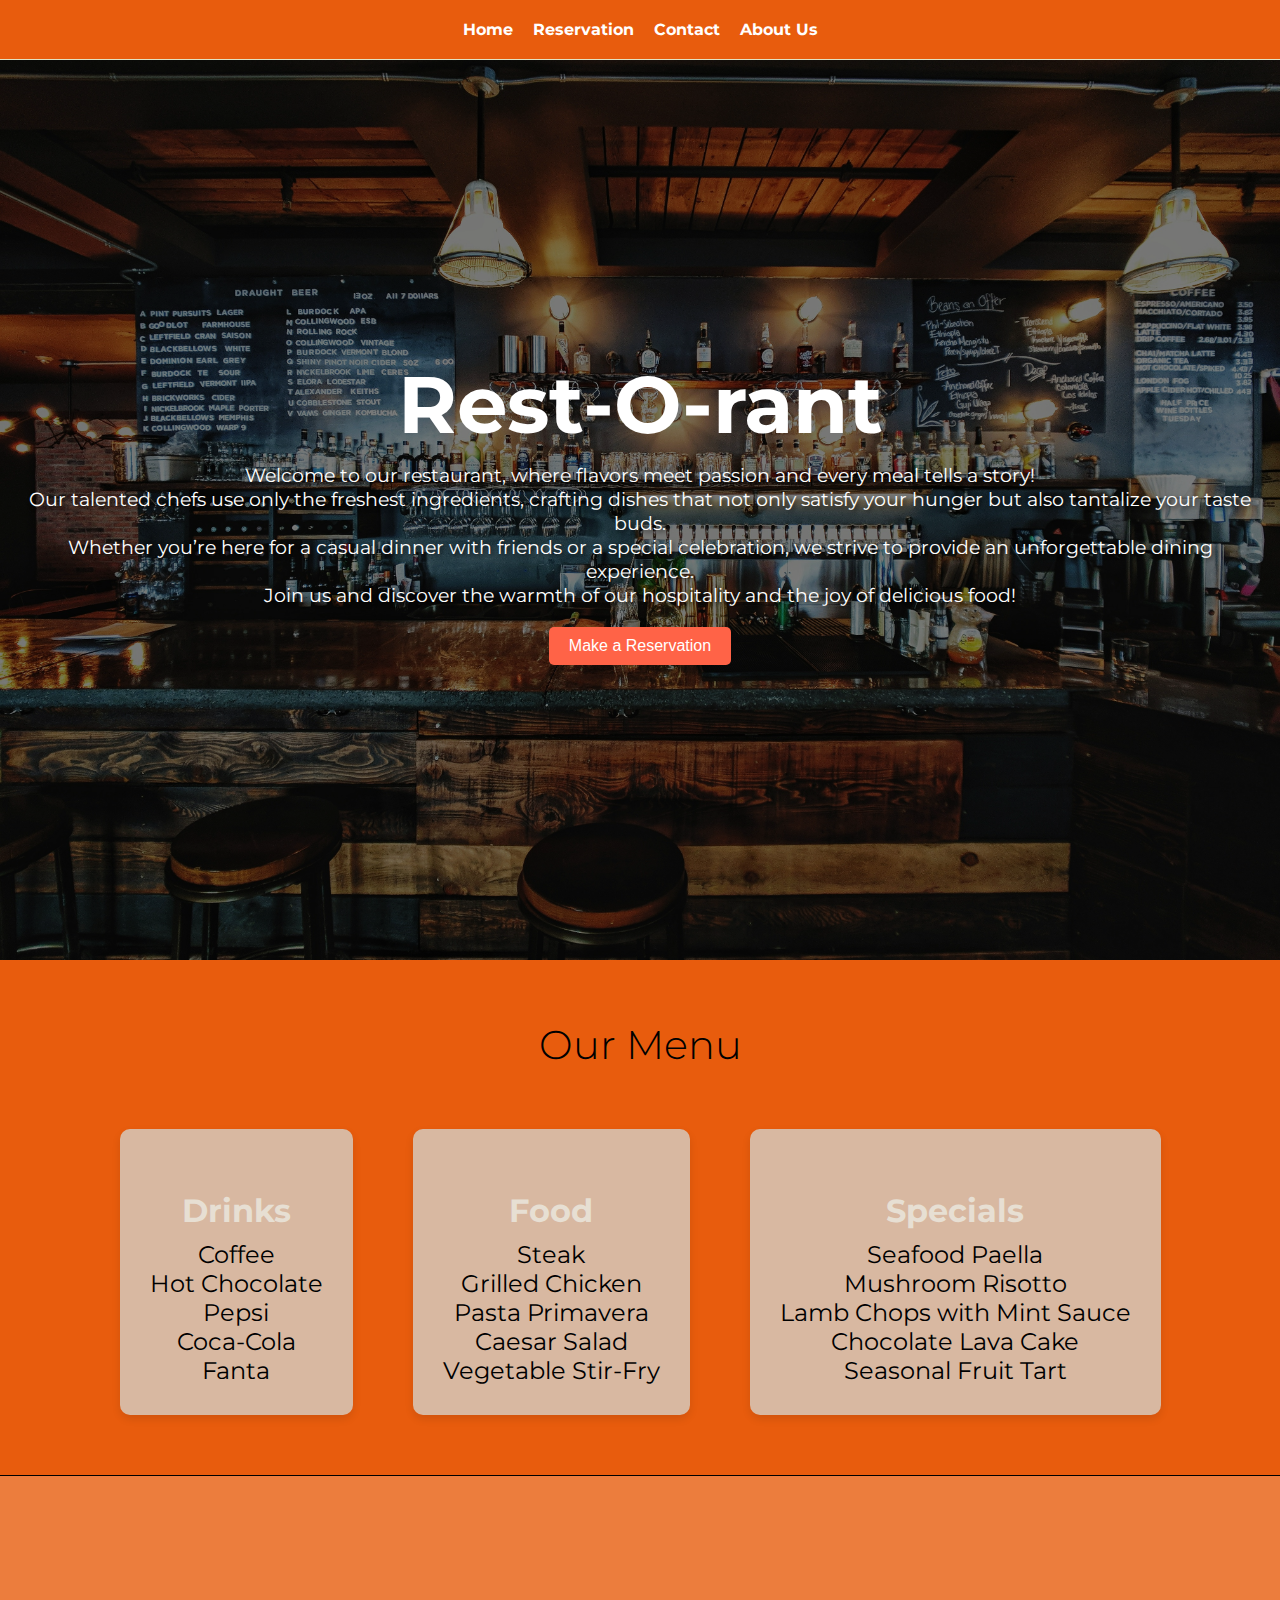
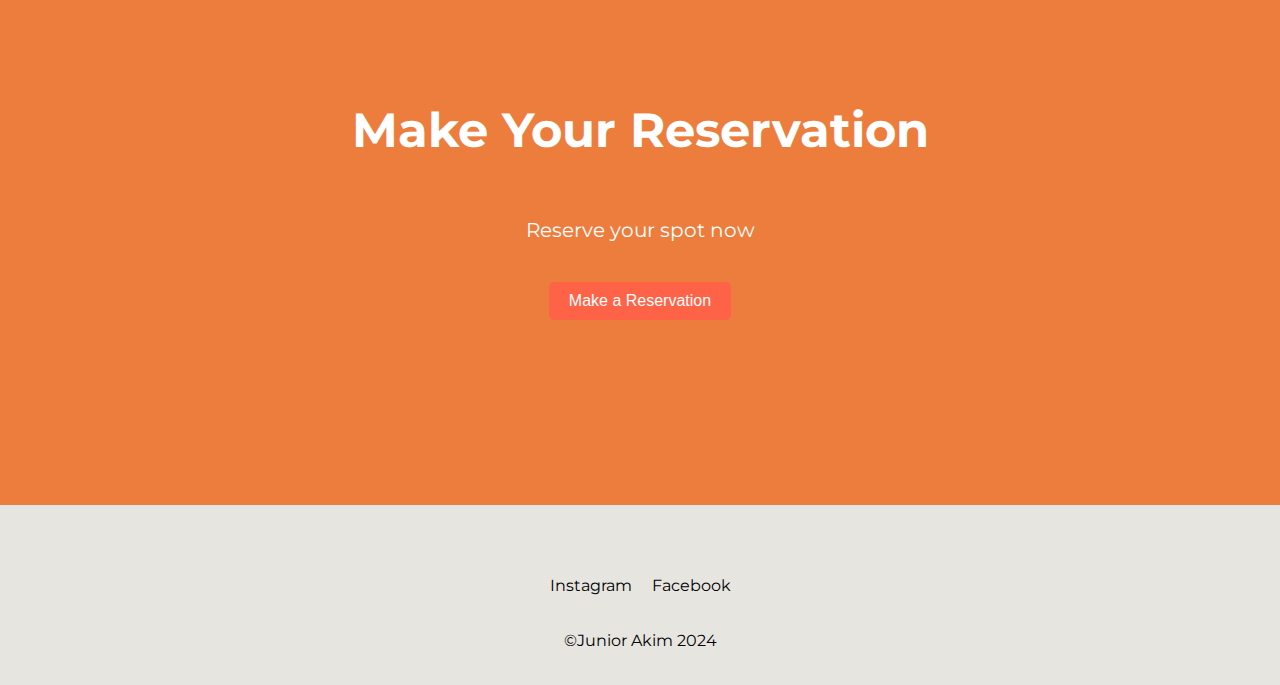
<file: index.html>
<!DOCTYPE html>
<html lang="en">
<head>
    <meta charset="UTF-8">
    <meta name="viewport" content="width=device-width, initial-scale=1.0">
    <link rel="stylesheet" href="style.css">
    <link href="https://fonts.googleapis.com/css2?family=Lora:wght@400;700&family=Montserrat:wght@400;700&display=swap" rel="stylesheet">
    <link rel="icon" href="./Images/cutlery.png" type="image/x-icon">
    <title>Rest-O-rant</title>
</head>
<body>
    <nav class="navbar">
        <div class="navbar-toggle" aria-label="Toggle navigation">
            <div class="bar"></div>
            <div class="bar"></div>
            <div class="bar"></div>
        </div>
        <ul>
            <li><a href="#">Home</a></li>
            <li><a href="./reservations.html">Reservation</a></li>    
            <li><a href="./contacts.html">Contact</a></li>
            <li><a href="./about.html">About Us</a></li>
        </ul>
    </nav>
    <main>
        <div class="title-page">
            <h1>Rest-O-rant</h1>
            <p>
                Welcome to our restaurant, where flavors meet passion and every meal tells a story!<br>
                Our talented chefs use only the freshest ingredients, crafting dishes that not only satisfy your hunger but also tantalize your taste buds.<br>
                Whether you’re here for a casual dinner with friends or a special celebration, we strive to provide an unforgettable dining experience.<br>
                Join us and discover the warmth of our hospitality and the joy of delicious food!
            </p>
            <button class="reservation-button" type="button" onclick="window.location.href='reservations.html'">Make a Reservation</button>

        </div>
        <div class="menu">
            <p>Our Menu</p>
            <div class="menu-list">
                <ul>
                    <h3 class="category-title">Drinks</h3>
                    <li>Coffee</li>
                    <li>Hot Chocolate</li>
                    <li>Pepsi</li>
                    <li>Coca-Cola</li>
                    <li>Fanta</li>
                </ul>
                <ul>
                    <h3 class="category-title">Food</h3>
                    <li>Steak</li>
                    <li>Grilled Chicken</li>
                    <li>Pasta Primavera</li>
                    <li>Caesar Salad</li>
                    <li>Vegetable Stir-Fry</li>
                </ul>
                <ul>
                    <h3 class="category-title">Specials</h3> 
                    <li>Seafood Paella</li>
                    <li>Mushroom Risotto</li>
                    <li>Lamb Chops with Mint Sauce</li>
                    <li>Chocolate Lava Cake</li>
                    <li>Seasonal Fruit Tart</li>
                </ul>
            </div>
        </div>
        <div class="cta">
            <h2>Make Your Reservation</h2>
            <p>Reserve your spot now</p>
            <button class="reservation-button" type="button" onclick="window.location.href='reservations.html'">Make a Reservation</button>
            
        </div>
    </main>
    <footer>
        <div class="social-media"></div>
        <ul>
            <li><a href="#">Instagram</a></li>
            <li><a href="#">Facebook</a></li>
        </ul>
        ©Junior Akim 2024
    </footer>
    <script>
        const navbarToggle = document.querySelector('.navbar-toggle');
        const navbarMenu = document.querySelector('.navbar ul');

        navbarToggle.addEventListener('click', () => {
            navbarMenu.classList.toggle('active');
        });
    </script>
</body>
</html>
</file>
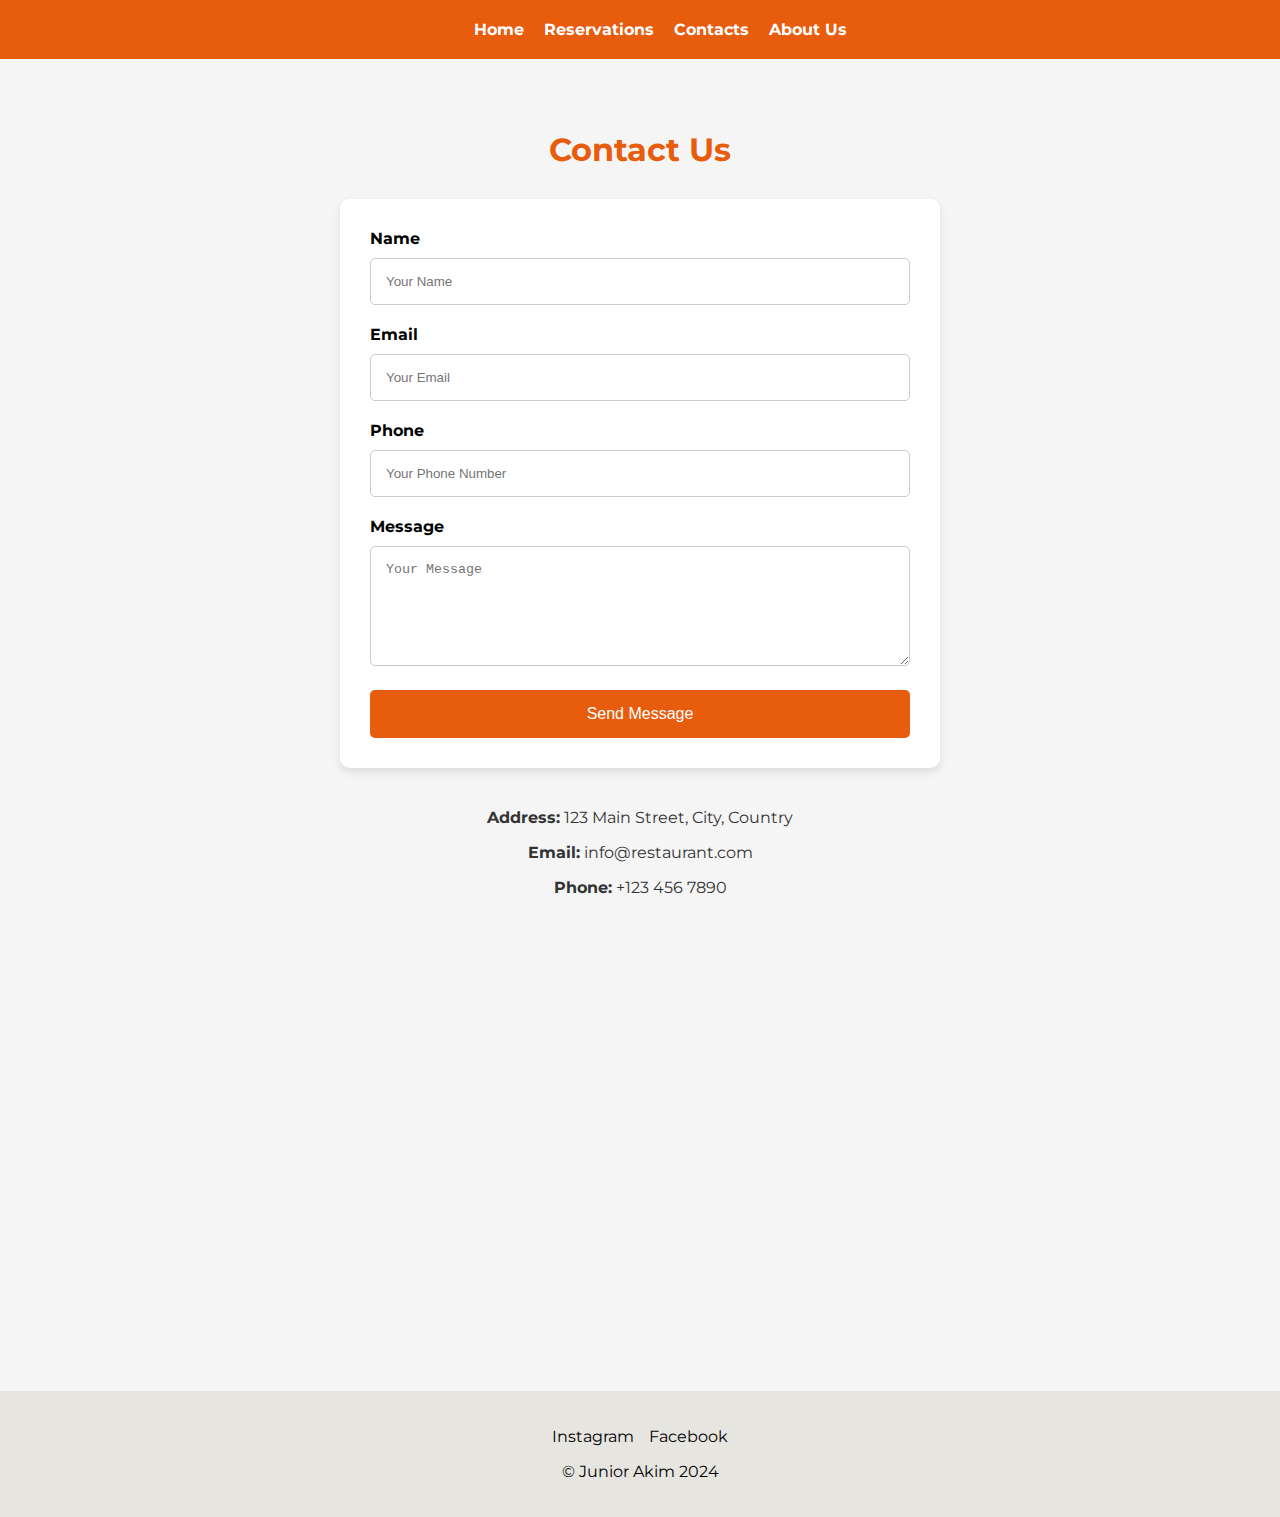
<file: contacts.html>
<!DOCTYPE html>
<html lang="en">
<head>
  <!-- Head content remains the same -->
  <meta charset="UTF-8">
  <meta name="viewport" content="width=device-width, initial-scale=1.0">
  <title>Contact Us</title>

  <!-- Meta Tags for SEO -->
  <meta name="description" content="Contact us for reservations, inquiries, or feedback. We'd love to hear from you!">
  <meta name="keywords" content="Restaurant, Contact, Reservations, Inquiries">

  <!-- Stylesheets -->
  <link rel="stylesheet" href="contacts.css">
  <link href="https://fonts.googleapis.com/css2?family=Lora:wght@400;700&family=Montserrat:wght@400;700&display=swap" rel="stylesheet">

  <!-- Favicon -->
  <link rel="icon" href="./Images/cutlery.png" type="image/x-icon">
</head>
<body>
  <!-- Navbar -->
  <nav class="navbar">
    <div class="hamburger-container">
      <div class="hamburger-menu" aria-label="Toggle navigation" role="button" tabindex="0">
        &#9776;
      </div>
    </div>
    <div class="nav-container">
      <ul class="nav-links">
        <li><a href="./index.html">Home</a></li>
        <li><a href="./reservations.html">Reservations</a></li>
        <li><a href="#">Contacts</a></li>
        <li><a href="./about.html">About Us</a></li>
      </ul>
    </div>
  </nav>

  <!-- Main Content -->
  <main>
    <section class="contact-page">
      <h1>Contact Us</h1>
      <form class="contact-form" action="/submit-form" method="post">
        <div class="form-group">
          <label for="name">Name</label>
          <input type="text" id="name" name="name" placeholder="Your Name" required>
        </div>
        <div class="form-group">
          <label for="email">Email</label>
          <input type="email" id="email" name="email" placeholder="Your Email" required>
        </div>
        <div class="form-group">
          <label for="phone">Phone</label>
          <input type="tel" id="phone" name="phone" placeholder="Your Phone Number">
        </div>
        <div class="form-group">
          <label for="message">Message</label>
          <textarea id="message" name="message" placeholder="Your Message" required></textarea>
        </div>
        <button type="submit">Send Message</button>
      </form>

      <!-- Contact Information -->
      <div class="contact-info">
        <p><strong>Address:</strong> 123 Main Street, City, Country</p>
        <p><strong>Email:</strong> info@restaurant.com</p>
        <p><strong>Phone:</strong> +123 456 7890</p>
      </div>

      <!-- Google Map -->
      <div class="map">
        <iframe src="https://www.google.com/maps/embed?pb=YourEmbedCodeHere" allowfullscreen="" loading="lazy"></iframe>
      </div>
    </section>
  </main>

  <!-- Footer -->
  <footer>
    <ul>
      <li><a href="#">Instagram</a></li>
      <li><a href="#">Facebook</a></li>
    </ul>
    <p>© Junior Akim 2024</p>
  </footer>

  <script src="script.js"></script>
</body>
</html>
</file>
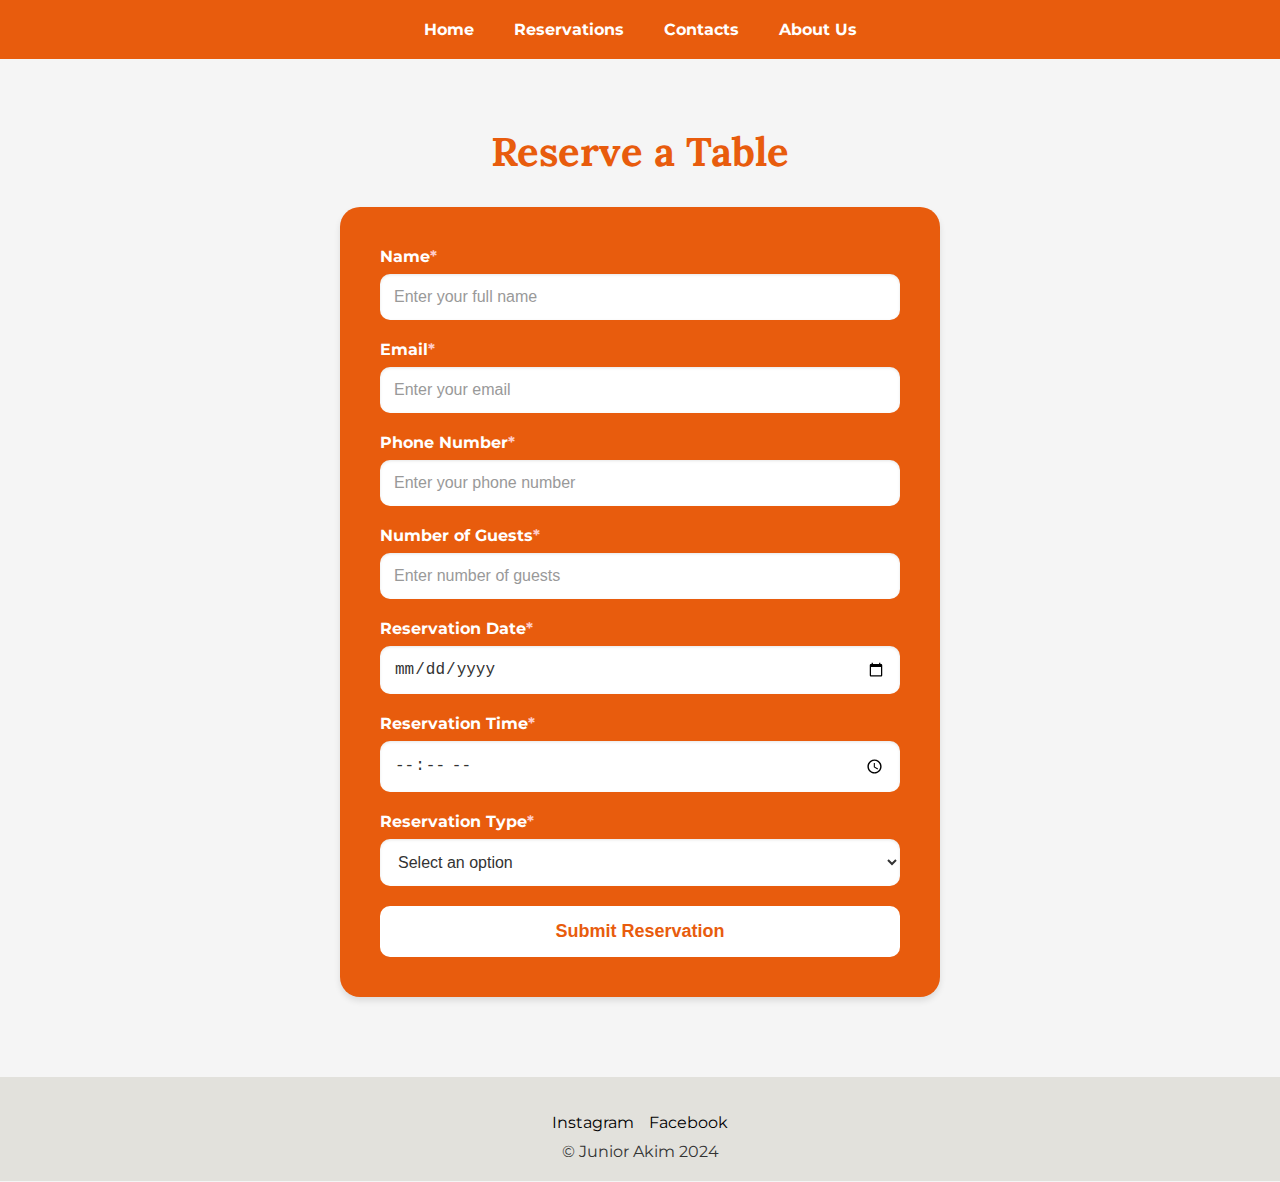
<file: reservations.html>
<!DOCTYPE html>
<html lang="en">
<head>
    <!-- Meta and Title -->
    <meta charset="UTF-8">
    <meta name="viewport" content="width=device-width, initial-scale=1.0">
    <title>Reservation</title>
    <!-- Stylesheets -->
    <link rel="stylesheet" href="reservation.css">
    <link href="https://fonts.googleapis.com/css2?family=Lora:wght@400;700&family=Montserrat:wght@400;700&display=swap" rel="stylesheet">
    <!-- Favicon -->
    <link rel="icon" href="./Images/cutlery.png" type="image/x-icon">
</head>
<body>
    <!-- Navbar -->
    <nav class="navbar">
        <div class="hamburger-container">
            <div class="hamburger" onclick="toggleMenu()" tabindex="0" role="button" aria-label="Toggle navigation">
                &#9776;
            </div>
        </div>
        <div class="nav-container">
            <ul class="nav-links">
                <li><a href="./index.html">Home</a></li>
                <li><a href="#">Reservations</a></li>
                <li><a href="./contacts.html">Contacts</a></li>
                <li><a href="./about.html">About Us</a></li>
            </ul>
        </div>
    </nav>

    <!-- Main Content -->
    <main>
        <!-- Reservation Section -->
        <section class="reservation-section">
            <h1 class="section-title">Reserve a Table</h1>
            <div class="reservation-form">
                <form action="">
                    <!-- Form fields -->
                    <div class="form-group">
                        <label for="name">Name<span>*</span></label>
                        <input type="text" id="name" placeholder="Enter your full name" required>
                    </div>
                    <div class="form-group">
                        <label for="email">Email<span>*</span></label>
                        <input type="email" id="email" placeholder="Enter your email" required>
                    </div>
                    <div class="form-group">
                        <label for="phone">Phone Number<span>*</span></label>
                        <input type="tel" id="phone" placeholder="Enter your phone number" required>
                    </div>
                    <div class="form-group">
                        <label for="guests">Number of Guests<span>*</span></label>
                        <input type="number" id="guests" placeholder="Enter number of guests" required>
                    </div>
                    <div class="form-group">
                        <label for="date">Reservation Date<span>*</span></label>
                        <input type="date" id="date" required>
                    </div>
                    <div class="form-group">
                        <label for="time">Reservation Time<span>*</span></label>
                        <input type="time" id="time" required>
                    </div>
                    <div class="form-group">
                        <label for="reservation-type">Reservation Type<span>*</span></label>
                        <select id="reservation-type" required>
                            <option value="" disabled selected>Select an option</option>
                            <option value="VIP">VIP</option>
                            <option value="Wedding">Wedding</option>
                            <option value="Meeting">Personal Meeting</option>
                            <option value="Corporate">Corporate</option>
                            <option value="Other">Other</option>
                        </select>
                    </div>
                    <div class="form-group" id="other-type-group" style="display: none;">
                        <label for="other-type">If Other, Please Specify</label>
                        <input type="text" id="other-type" placeholder="Specify your reservation type">
                    </div>
                    <button type="submit">Submit Reservation</button>
                </form>
            </div>
        </section>
    </main>

    <!-- Footer -->
    <footer>
        <ul>
            <li><a href="#">Instagram</a></li>
            <li><a href="#">Facebook</a></li>
        </ul>
        <p>© Junior Akim 2024</p>
    </footer>

    <!-- Scripts -->
    <script>
        function toggleMenu() {
            const navContainer = document.querySelector(".nav-container");
            navContainer.classList.toggle("show");
        }

        // Accessibility: Allow toggling the menu with keyboard
        document.querySelector('.hamburger').addEventListener('keydown', function(e) {
            if (e.key === 'Enter' || e.key === ' ') {
                toggleMenu();
            }
        });

        // Show the "Other" input field when "Other" is selected
        document.getElementById('reservation-type').addEventListener('change', function() {
            const otherTypeGroup = document.getElementById('other-type-group');
            if (this.value === 'Other') {
                otherTypeGroup.style.display = 'block';
            } else {
                otherTypeGroup.style.display = 'none';
            }
        });
    </script>
</body>
</html>
</file>
<file: style.css>
* {
  box-sizing: border-box;
}

body {
  margin: 0;
  font-family: 'Montserrat', sans-serif;
}

.navbar {
  border-bottom: 1px solid #e2e2c1;
  background-color: #E85C0D;
}

.navbar ul {
  margin: 0;
  list-style: none;
  display: flex;
  gap: 20px;
  justify-content: center;
  padding: 20px;
}

.navbar a {
  text-decoration: none;
  color: white;
  font-weight: bold;
  transition: color 0.3s;
}

.navbar a:hover {
  color: #eb973e;
}

.navbar-toggle {
  display: none;
  flex-direction: column;
  cursor: pointer;
  padding: 15px;
 
}

.bar {
  width: 30px;
  height: 2.3px;
  background-color: rgb(255, 255, 255);
  margin: 2.9px 0;
  border-radius: 10px;
}

main {
  margin: 0;
  padding: 0;
}

.title-page {
  display: flex;
  justify-content: center;
  align-items: center;
  flex-direction: column;
  height: 100vh;
  background-image: url("./Images/Background.jpg");
  background-size: cover;
  background-position: center;
  color: white;
  position: relative;
  margin: 0;
}

.title-page::before {
  content: '';
  position: absolute;
  top: 0;
  left: 0;
  width: 100%;
  height: 100%;
  background-color: rgba(0, 0, 0, 0.5);
  z-index: 1;
}

.title-page h1 {
  margin: 0;
  font-size: 5rem;
  z-index: 2;
}

.title-page p {
  font-size: 1.2rem;
  margin: 10px 0 0 0;
  z-index: 2;
  text-align: center;
  padding: 0 20px;
  text-shadow: 2px 2px 4px rgba(0, 0, 0, 0.7);
}

.reservation-button {
  margin-top: 20px;
  padding: 10px 20px;
  font-size: 1rem;
  color: white;
  background-color: #ff6347;
  border: none;
  border-radius: 5px;
  cursor: pointer;
  transition: background-color 0.3s;
  z-index: 3;
}

.reservation-button:hover {
  background-color: #e5533d;
}

.menu {
  display: flex;
  flex-direction: column;
  align-items: center;
  gap: 20px;
  background-color: #E85C0D;
  padding: 40px;
}

.menu-list {
  display: flex;
  justify-content: center;
  gap: 20px;
}

.menu-list ul {
  list-style: none;
  background-color: rgba(211, 208, 199, 0.8);
  text-align: center;
  padding: 30px;
  border-radius: 10px;
  font-size: 1.5rem;
  margin: 20px;
  box-shadow: 0 4px 8px rgba(0, 0, 0, 0.1);
  transition: transform 0.2s;
}

.menu-list ul:hover {
  transform: scale(1.05);
}

.category-title {
  font-size: 2rem;
  font-weight: bold;
  color: rgb(231, 223, 211);
  margin-bottom: 10px;
}

.menu > p {
  font-size: 2.5rem;
  font-weight: 300;
  margin: 20px 0;
}

.cta {
  height: 70vh;
  display: flex;
  flex-direction: column;
  justify-content: center;
  align-items: center;
  border-top: 1px solid black;
  padding: 20px;
  background-color: rgba(231, 92, 13, 0.8);
}

.cta h2 {
  font-size: 48px;
  color: white;
}

.cta p {
  font-size: 20px;
  color: white;
  text-align: center;
  margin-bottom: 20px;
}

footer {
  display: flex;
  flex-direction: column;
  height: 20vh;
  justify-content: center;
  align-items: center;
  background-color: #d3d0c78e;
  gap: 20px;
}

footer ul {
  display: flex;
  list-style: none;
  gap: 20px;
  justify-content: center;
  padding: 0;
}

footer a {
  color: black;
  text-decoration: none;
}

footer a:hover {
  color: #e5533d;
}

.navbar ul.active {
  display: flex;
  flex-direction: column;
}

@media (max-width: 1200px) {
  .title-page h1 {
    font-size: 4rem;
  }
  
  .menu-list {
    flex-direction: column;
  }
  
  .menu-list ul {
    font-size: 1.2rem;
    margin: 10px;
  }
}

@media (max-width: 800px) {
  .title-page h1 {
    font-size: 3rem;
  }
  
  .title-page p {
    font-size: 1rem;
  }
  
  .reservation-button {
    padding: 8px 16px;
    font-size: 0.9rem;
  }
  
  .navbar-toggle {
    display: flex;
    justify-content: flex-end;
  }
  
  .navbar ul {
    display: none;
    flex-direction: column;
    align-items: center;
  }
}
</file>
<file: contacts.css>
/* Global Styles */
* {
  box-sizing: border-box;
}

body {
  margin: 0;
  font-family: 'Montserrat', sans-serif;
}

/* Navbar */
.navbar {
  display: flex;
  align-items: center;
  justify-content: space-between;
  background-color: #E85C0D;
  padding: 20px;
}

.hamburger-container {
  display: none; /* Hidden by default */
}

.hamburger-menu {
  font-size: 24px;
  color: white;
  cursor: pointer;
}

.nav-container {
  flex-grow: 1;
}

.nav-links {
  list-style: none;
  display: flex;
  gap: 20px;
  margin: 0;
  justify-content: center;
}

.nav-links a {
  text-decoration: none;
  color: white;
  font-weight: bold;
  transition: color 0.3s;
}

.nav-links a:hover {
  color: #eb973e;
}

/* Responsive Design */
@media (max-width: 768px) {
  .hamburger-container {
    display: block; /* Show hamburger menu on small screens */
  }

  .nav-container {
    display: none; /* Hidden by default on mobile */
  }

  .nav-container.show {
    display: block; /* Show menu when toggled */
    position: absolute;
    top: 60px;
    left: 0;
    background-color: #E85C0D;
    width: 100%;
    padding: 19px ;
    z-index: 100;
  }

  .nav-links {
    flex-direction: column;
    gap: 15px;
    align-items: center;
  }
}

/* Contact Page */
.contact-page {
  padding: 50px;
  background-color: #f5f5f5;
}

.contact-page h1 {
  text-align: center;
  color: #E85C0D;
  margin-bottom: 30px;
}

.contact-form {
  max-width: 600px;
  margin: 0 auto;
  padding: 30px;
  background-color: #fff;
  border-radius: 10px;
  box-shadow: 0px 4px 8px rgba(0, 0, 0, 0.1);
}

.form-group {
  margin-bottom: 20px;
}

.form-group label {
  display: block;
  margin-bottom: 10px;
  font-weight: bold;
}

.form-group input,
.form-group textarea {
  width: 100%;
  padding: 15px;
  border-radius: 5px;
  border: 1px solid #ccc;
}

textarea {
  height: 120px;
}

button {
  background-color: #E85C0D;
  color: white;
  padding: 15px 30px;
  border: none;
  border-radius: 5px;
  cursor: pointer;
  font-size: 16px;
  width: 100%;
}

button:hover {
  background-color: #d94c0a;
}

/* Contact Information */
.contact-info {
  text-align: center;
  margin-top: 40px;
}

.contact-info p {
  margin-bottom: 10px;
  color: #333;
}

/* Map */
.map {
  margin-top: 40px;
  text-align: center;
}

.map iframe {
  width: 100%;
  max-width: 600px;
  height: 400px;
  border: none;
}

/* Footer */
footer {
  text-align: center;
  background-color: #d3d0c78e;
  padding: 20px;
}

footer ul {
  list-style: none;
  padding: 0;
  margin-bottom: 10px;
  display: flex;
  justify-content: center;
  gap: 15px;
}

footer a {
  text-decoration: none;
  color: black;
}

footer a:hover {
  color: #e5533d;
}
</file>
<file: reservation.css>
/* Global Styles */
* {
    box-sizing: border-box;
}

body {
    margin: 0;
    font-family: 'Montserrat', sans-serif;
    background-color: #f5f5f5;
    color: #333;
}

a {
    text-decoration: none;
    color: inherit;
}

/* Navbar Styling */
.navbar {
    display: flex;
    justify-content: space-between;
    align-items: center;
    background-color: #E85C0D;
    padding: 10px; /* Reduced padding */
}

/* Hamburger Menu Container */
.hamburger-container {
    display: none; /* Hidden by default */
}

/* Hamburger Menu Styling */
.hamburger {
    font-size: 25px;
    cursor: pointer;
    color: white;
}

/* Navigation Links */
.nav-container {
    display: flex;
    justify-content: center;
    flex-grow: 1;
   
}

.nav-links {
    list-style-type: none; /* Remove default bullets */
    margin: 0;
    padding: 10px;
    display: flex;
    gap: 20px; /* Adjusted gap */
}

.nav-links li {
    margin: 0;
    padding: 0;
}

.nav-links a {
    text-decoration: none;
    color: white;
    font-weight: bold;
    font-size: 16px;
    padding: 5px 10px; /* Reduced padding */
    border-radius: 5px;
    transition: color 0.3s ease-in-out;
}

.nav-links a:hover {
    color: #eb973e; /* Reverted to original hover effect */
}

/* Responsive Design for Navbar */
@media (max-width: 768px) {
    .hamburger-container {
        display: flex; /* Show hamburger menu on small screens */
        align-items: center;
    }

    .nav-container {
        display: none; /* Hide nav links by default on mobile */
        flex-direction: column; /* Stack links vertically */
        align-items: center;
        position: absolute;
        top: 50px; /* Adjusted top position */
        left: 0;
        right: 0;
        background-color: #E85C0D;
        z-index: 1000;
        padding: 10px 0;
    }

    .nav-container.show {
        display: flex; /* Show nav links when toggled */
    }

    .nav-links {
        flex-direction: column; /* Stack links vertically */
        gap: 10px; /* Adjusted gap */
        width: 100%;
        text-align: center;
    }

    .nav-links a {
        padding: 10px 0; /* Adjusted padding */
        font-size: 16px; /* Reduced font size */
    }
}

/* Reservation Section */
.reservation-section {
    padding: 40px 20px;
    background-color: #f5f5f5;
}

.section-title {
    text-align: center;
    color: #E85C0D;
    font-family: 'Lora', serif;
    font-size: 2.5rem;
    margin-bottom: 30px;
}

/* Form Styling */
.reservation-form {
    max-width: 600px;
    margin: 0 auto;
    background-color: #E85C0D;
    padding: 40px;
    border-radius: 20px;
    box-shadow: 0 4px 6px rgba(0, 0, 0, 0.1);
}

.reservation-form form {
    display: flex;
    flex-direction: column;
    gap: 20px;
}

.form-group {
    display: flex;
    flex-direction: column;
    gap: 8px;
}

.form-group label {
    color: white;
    font-weight: bold;
    font-size: 16px;
}

.form-group label span {
    color: #ffcccb;
}

.form-group input,
.form-group select {
    width: 100%;
    padding: 14px;
    border: none;
    border-radius: 10px;
    font-size: 16px;
    background-color: #ffffff;
    color: #333;
    box-shadow: inset 0 1px 3px rgba(0, 0, 0, 0.1);
}

.form-group input::placeholder {
    color: #999;
}

.form-group input:focus,
.form-group select:focus {
    outline: none;
    box-shadow: 0 0 5px rgba(232, 92, 13, 0.7);
}

/* Button Styling */
button[type="submit"] {
    padding: 15px;
    background-color: white;
    color: #E85C0D;
    font-size: 18px;
    font-weight: bold;
    border: none;
    border-radius: 10px;
    cursor: pointer;
    transition: all 0.3s ease-in-out;
}

button[type="submit"]:hover {
    background-color: #ffcccb;
    color: #E85C0D;
}

/* Footer Styling */
footer {
    text-align: center;
    background-color: #d3d0c78e;
    padding: 20px;
    margin-top: 40px;
}

footer ul {
    list-style: none;
    padding: 0;
    margin-bottom: 10px;
    display: flex;
    justify-content: center;
    gap: 15px;
}

footer a {
    text-decoration: none;
    color: black;
}

footer a:hover {
    color: #e5533d;
}

footer p {
    margin: 0;
}

/* Responsive Design for Reservation Form */
@media (max-width: 768px) {
    .reservation-form {
        padding: 30px;
    }

    .section-title {
        font-size: 2rem;
    }

    button[type="submit"] {
        font-size: 16px;
    }
}
</file>
